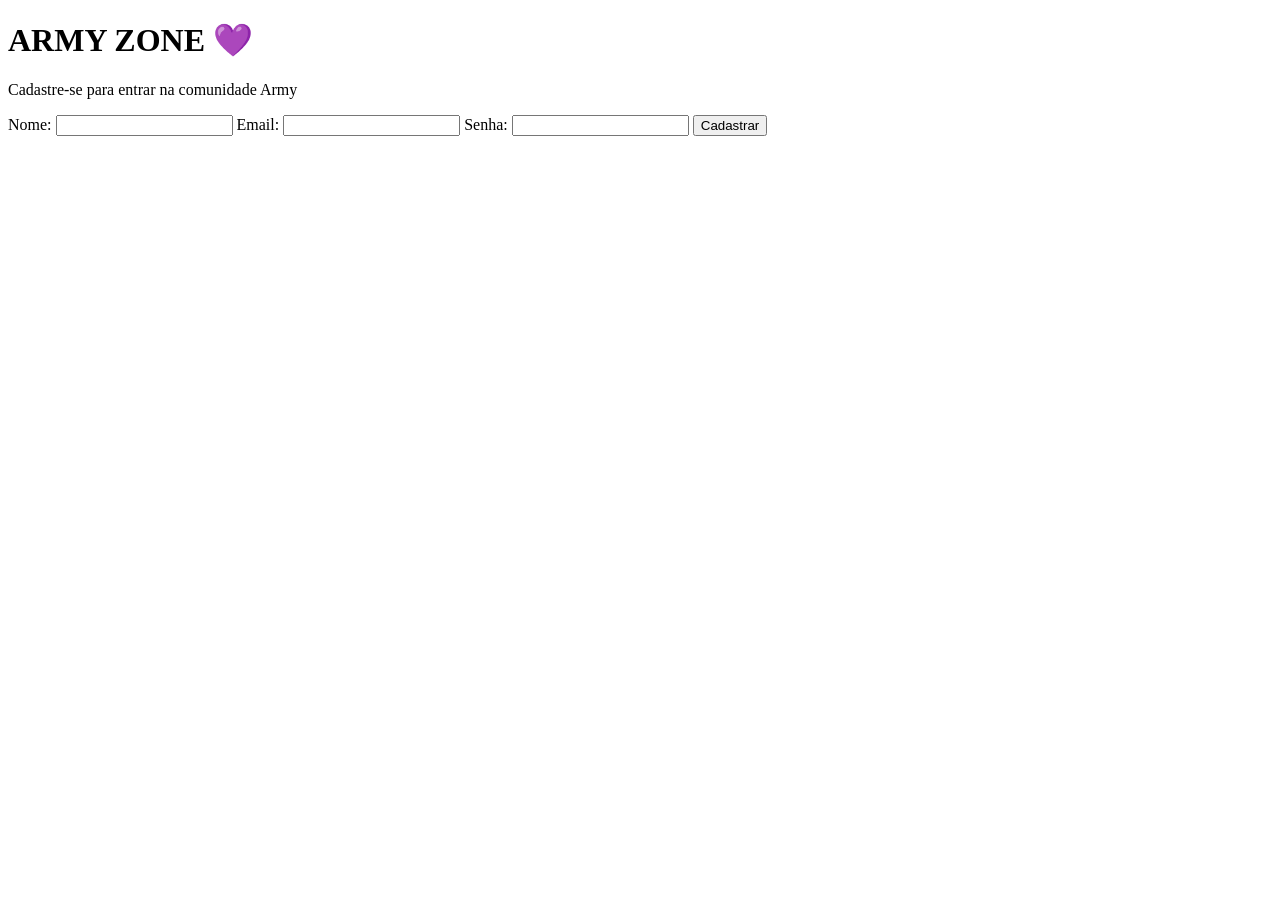
<file: src/main/resources/templates/cadastro.html>
<!DOCTYPE html>
<html lang="pt-br" xmlns:th="http://www.thymeleaf.org">
<head>
    <meta charset="UTF-8">
    <meta name="viewport" content="width=device-width, initial-scale=1.0">
    <title>Cadastro Army</title>
    <link rel="stylesheet" th:href="@{/css/form.css}">
</head>
<body>

    <div class="cadastro-container">

        <div class="cadastro-box">

            <h1>ARMY ZONE 💜</h1>

            <p>Cadastre-se para entrar na comunidade Army</p>

            <div id="alerta" style="display:none; padding:10px; border-radius:6px; margin-bottom:12px; text-align:center; font-weight:bold;"></div>

            <form th:action="@{/usuario}" method="post" id="formCadastro">

                <label for="nome">Nome:</label>
                <input type="text" id="nome" name="nome">

                <label for="email">Email:</label>
                <input type="email" id="email" name="email">

                <label for="senha">Senha:</label>
                <input type="password" id="senha" name="senha">

                <button type="submit">Cadastrar</button>

            </form>

        </div>

    </div>

    <script th:src="@{/js/cadastro.js}"></script>

</body>
</html>
</file>
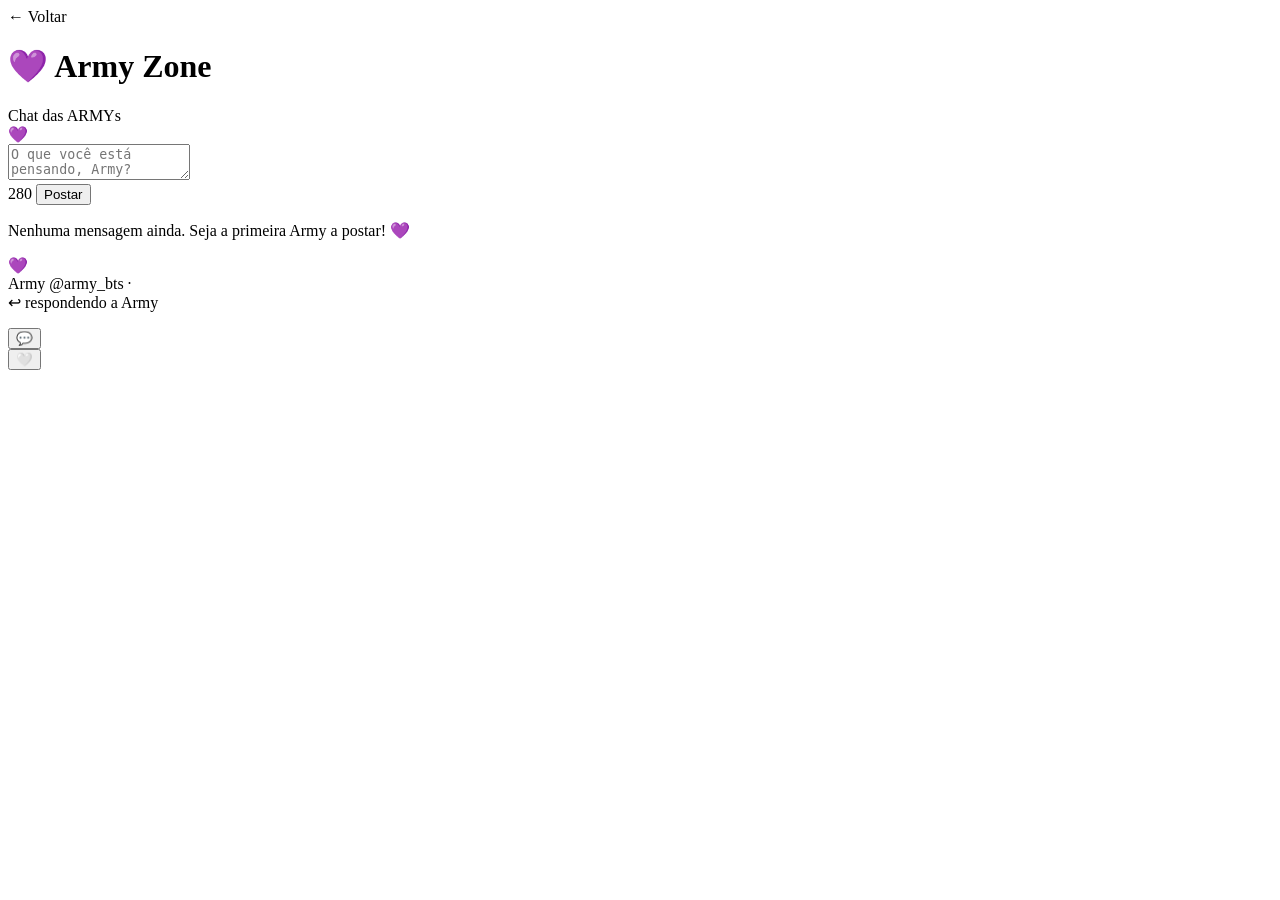
<file: src/main/resources/templates/chat.html>
<!DOCTYPE html>
<html xmlns:th="http://www.thymeleaf.org">
<head>
    <meta charset="UTF-8">
    <meta name="viewport" content="width=device-width, initial-scale=1.0">
    <title>Army Zone - Chat das ARMYs 💜</title>
    <link rel="stylesheet" th:href="@{/css/chat.css}">
</head>
<body th:attr="data-session=${sessionId}">

    <header>
        <a th:href="@{/home}">← Voltar</a>
        <h1>💜 Army Zone</h1>
        <span class="subtitulo">Chat das ARMYs</span>
    </header>

    <main>
        <div class="feed-container">

            <!-- Caixa de postagem principal -->
            <div class="post-box" id="post-box-principal">
                <div class="post-box-avatar">💜</div>
                <form method="post" th:action="@{/chat}" class="post-form">
                    <input type="hidden" name="respostaId" id="respostaId" value="" />
                    <div class="respondendo-a" id="respondendo-a" style="display:none;">
                        <span id="texto-respondendo">Respondendo a Army...</span>
                        <button type="button" onclick="cancelarResposta()">✕</button>
                    </div>
                    <textarea name="conteudo"
                              id="conteudo"
                              placeholder="O que você está pensando, Army?"
                              maxlength="280"
                              rows="2"
                              required></textarea>
                    <div class="post-footer">
                        <span class="contador" id="contador">280</span>
                        <button type="submit" class="btn-postar">Postar</button>
                    </div>
                </form>
            </div>

            <div class="divider"></div>

            <!-- Feed -->
            <div id="feed">
                <div th:if="${#lists.isEmpty(mensagens)}" class="sem-posts">
                    <p>Nenhuma mensagem ainda. Seja a primeira Army a postar! 💜</p>
                </div>

                <div th:each="msg, iterStat : ${mensagens}"
                     class="post-card"
                     th:attr="data-index=${iterStat.index}, data-id=${msg.id()}">

                    <div class="post-avatar" th:attr="data-index=${iterStat.index}">💜</div>

                    <div class="post-body">
                        <div class="post-header">
                            <span class="post-nome" th:attr="data-index=${iterStat.index}">Army</span>
                            <span class="post-handle">@army_bts</span>
                            <span class="post-dot">·</span>
                            <span class="post-hora"
                                  th:text="${#temporals.format(msg.criadoEm(), 'dd/MM HH:mm')}">
                            </span>
                        </div>

                        <!-- Citação de resposta -->
                        <div th:if="${msg.respostaId() != null}" class="citacao">
                            <span class="citacao-label">↩ respondendo a Army</span>
                            <p class="citacao-texto" th:text="${msg.respostaConteudo()}"></p>
                        </div>

                        <p class="post-texto" th:text="${msg.conteudo()}"></p>

                        <div class="post-acoes">
                            <!-- Responder -->
                            <button class="acao-btn acao-responder"
                                    th:attr="data-id=${msg.id()}, data-texto=${msg.conteudo()}"
                                    onclick="iniciarResposta(this)"
                                    title="Responder">
                                <span class="acao-icone">💬</span>
                            </button>

                            <!-- Curtir -->
                            <form method="post"
                                  th:action="@{'/chat/curtir/' + ${msg.id()}}"
                                  class="form-curtir">
                                <button type="submit"
                                        class="acao-btn acao-curtir"
                                        th:classappend="${curtidas != null and curtidas.contains(msg.id())} ? ' curtido' : ''"
                                        title="Curtir">
                                    <span class="acao-icone"
                                          th:text="${curtidas != null and curtidas.contains(msg.id())} ? '🩷' : '🤍'">🤍</span>
                                    <span class="acao-count"
                                          th:text="${msg.curtidas() > 0} ? ${msg.curtidas()} : ''"></span>
                                </button>
                            </form>
                        </div>
                    </div>
                </div>
            </div>

        </div>
    </main>

    <script>
        const cores = [
            '#a782b7', '#e8838f', '#5ba4cf', '#f5a623',
            '#67c3a0', '#e07b7b', '#7bb8f5', '#c97dd4',
            '#f0a500', '#6bbf8e', '#e06b9a', '#5b9ecf'
        ];

        document.querySelectorAll('.post-card').forEach(card => {
            const index = parseInt(card.dataset.index);
            const cor = cores[index % cores.length];
            card.querySelector('.post-avatar').style.backgroundColor = cor;
            card.querySelector('.post-nome').style.color = cor;
        });

        function iniciarResposta(btn) {
            const id = btn.dataset.id;
            const texto = btn.dataset.texto;
            document.getElementById('respostaId').value = id;
            const box = document.getElementById('respondendo-a');
            box.style.display = 'flex';
            const trecho = texto.length > 60 ? texto.substring(0, 60) + '...' : texto;
            document.getElementById('texto-respondendo').textContent = '\u21A9 Respondendo: "' + trecho + '"';
            document.getElementById('conteudo').focus();
            document.getElementById('post-box-principal').scrollIntoView({ behavior: 'smooth' });
        }

        function cancelarResposta() {
            document.getElementById('respostaId').value = '';
            document.getElementById('respondendo-a').style.display = 'none';
        }

        const textarea = document.getElementById('conteudo');
        const contador = document.getElementById('contador');
        textarea.addEventListener('input', () => {
            const restante = 280 - textarea.value.length;
            contador.textContent = restante;
            contador.style.color = restante < 20 ? '#e07b7b' : '#aaa';
        });
    </script>

</body>
</html>
</file>
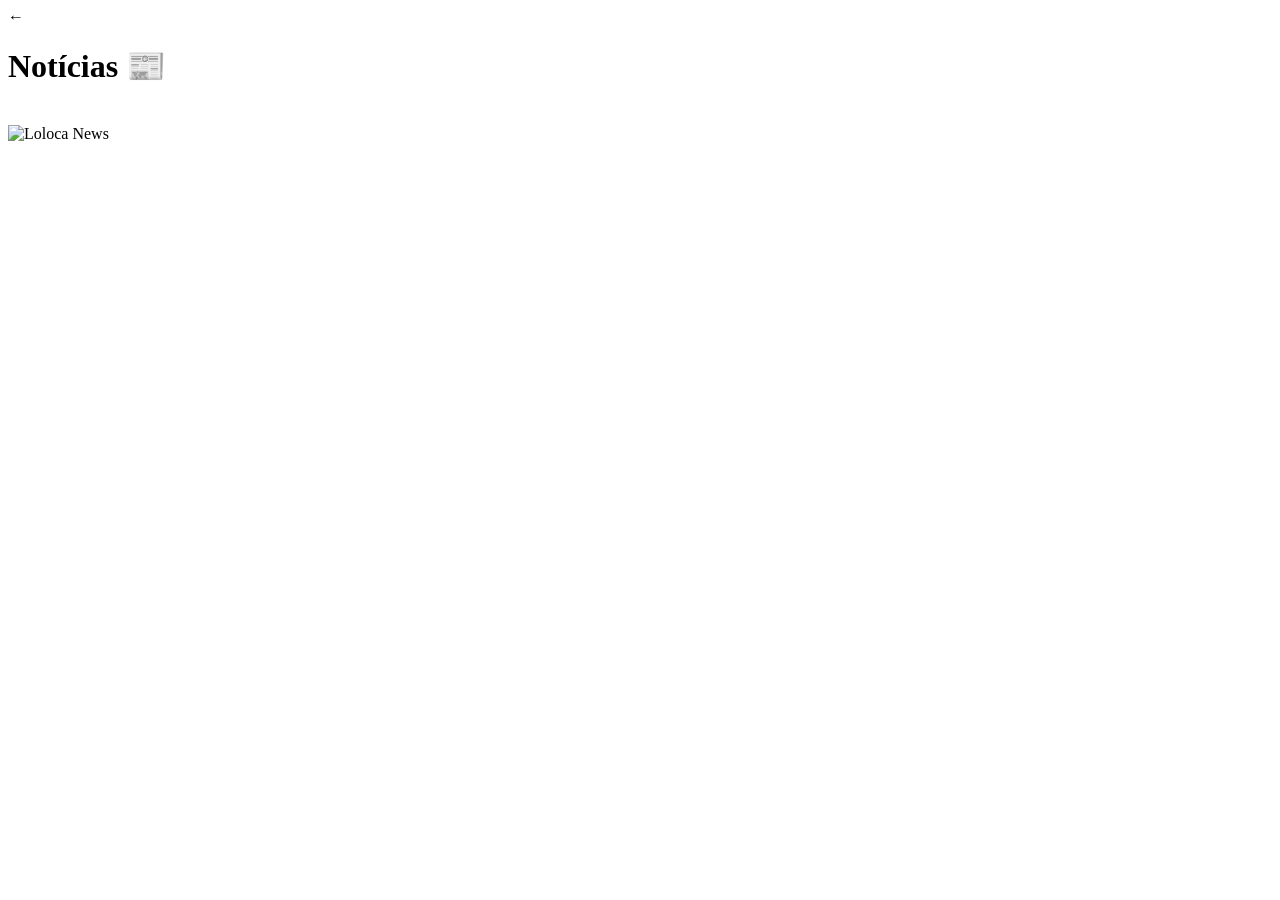
<file: src/main/resources/templates/detalhe-noticia.html>
<!DOCTYPE html>
<html xmlns:th="http://www.thymeleaf.org">
<head>
    <meta charset="UTF-8">
    <meta name="viewport" content="width=device-width, initial-scale=1.0">
    <title th:text="${noticia.titulo}">Detalhe da Notícia</title>
    <link rel="stylesheet" th:href="@{/css/detalhe-noticia.css}">
</head>
<body>

    <header>
        <a th:href="@{/noticias}">←</a>
        <h1>Notícias 📰</h1>
    </header>

    <main>
        <section class="membro">
            <h2 th:text="${noticia.titulo}"></h2>
            <p th:text="${noticia.conteudo}"></p>
            <img class="foto-noticia" th:src="@{'/img/' + ${noticia.imagem}}" th:alt="${noticia.titulo}">
            <footer>
                <img th:src="@{/img/loloca-news.png}" alt="Loloca News">
            </footer>
        </section>
    </main>

</body>
</html>
</file>
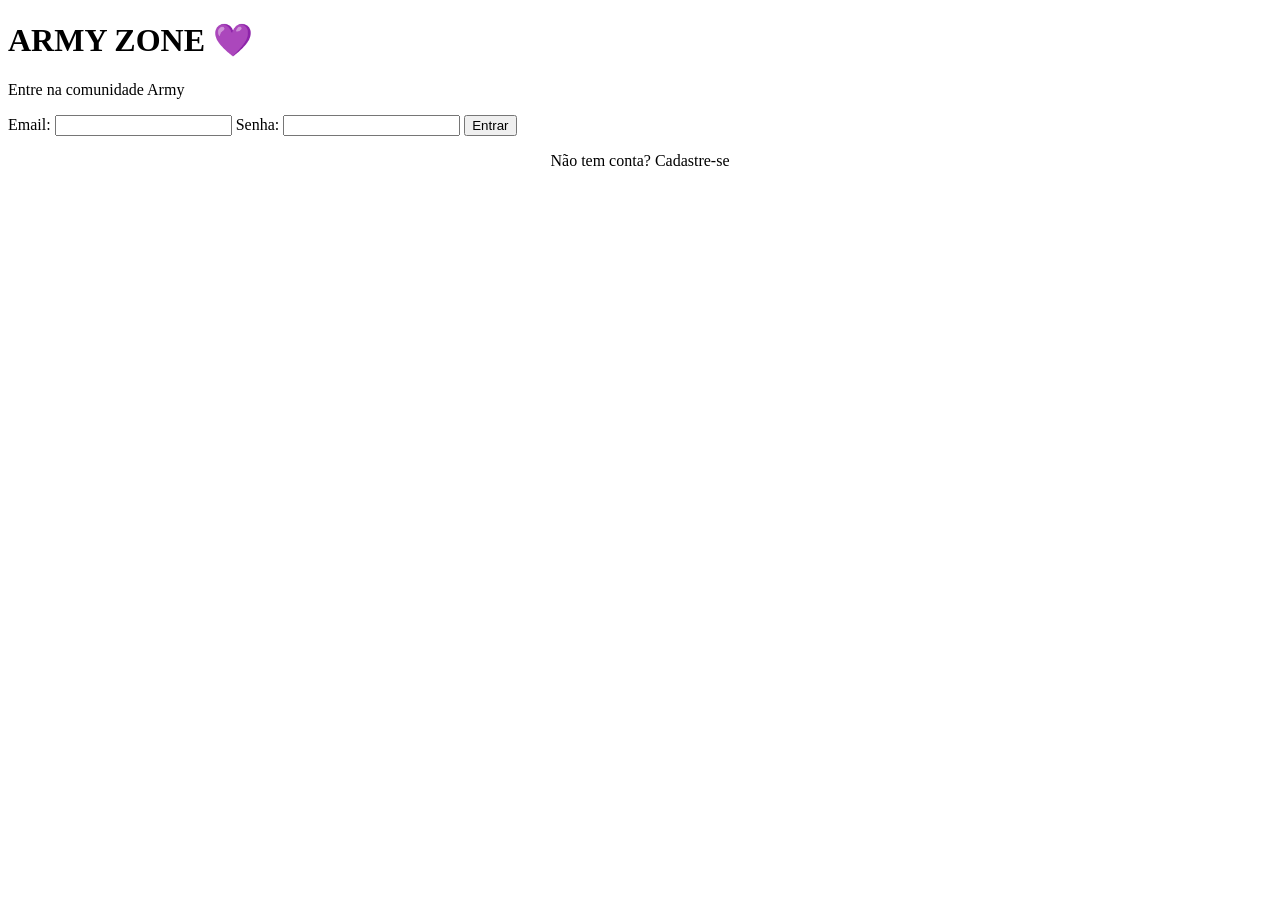
<file: src/main/resources/templates/login.html>
<!DOCTYPE html>
<html lang="pt-br" xmlns:th="http://www.thymeleaf.org">
<head>
    <meta charset="UTF-8">
    <meta name="viewport" content="width=device-width, initial-scale=1.0">
    <title>Login Army</title>
    <link rel="stylesheet" th:href="@{/css/form.css}">
</head>
<body>

    <div class="cadastro-container">

        <div class="cadastro-box">

            <h1>ARMY ZONE 💜</h1>

            <p>Entre na comunidade Army</p>

            <div id="alerta" style="display:none; padding:10px; border-radius:6px; margin-bottom:12px; text-align:center; font-weight:bold;"></div>

            <form th:action="@{/login}" method="post" id="formLogin">

                <label for="email">Email:</label>
                <input type="email" id="email" name="email">

                <label for="senha">Senha:</label>
                <input type="password" id="senha" name="senha">

                <button type="submit">Entrar</button>

            </form>

            <p style="margin-top: 16px; text-align: center;">
                Não tem conta? <a th:href="@{/cadastro}">Cadastre-se</a>
            </p>

        </div>

    </div>

    <script th:src="@{/js/login.js}"></script>

</body>
</html>
</file>
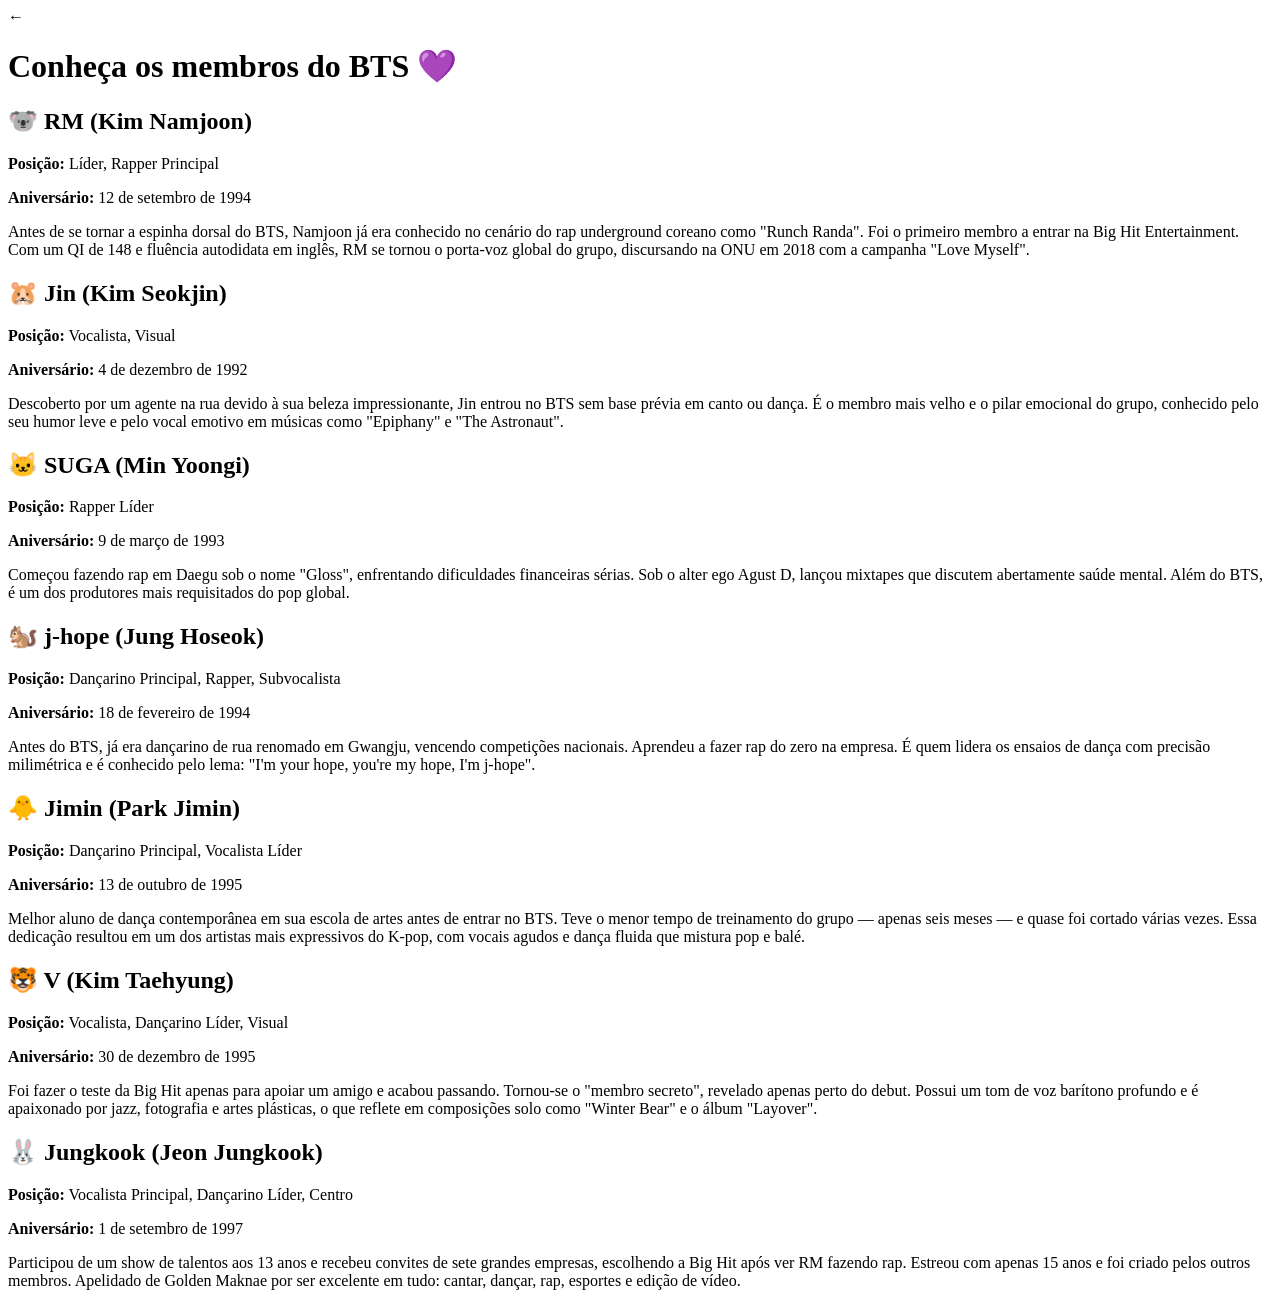
<file: src/main/resources/templates/membros.html>
<!DOCTYPE html>
<html xmlns:th="http://www.thymeleaf.org">
<head>
    <meta charset="UTF-8">
    <meta name="viewport" content="width=device-width, initial-scale=1.0">
    <title>Membros do BTS</title>
    <link rel="stylesheet" th:href="@{/css/membros.css}">
</head>
<body>

    <header>
        <a th:href="@{/home}">←</a>
        <h1>Conheça os membros do BTS 💜</h1>
    </header>

    <main>

        <section class="membro">
            <h2>🐨 RM (Kim Namjoon)</h2>
            <p><strong>Posição:</strong> Líder, Rapper Principal</p>
            <p><strong>Aniversário:</strong> 12 de setembro de 1994</p>
            <p>Antes de se tornar a espinha dorsal do BTS, Namjoon já era conhecido no cenário do rap underground coreano como "Runch Randa". Foi o primeiro membro a entrar na Big Hit Entertainment. Com um QI de 148 e fluência autodidata em inglês, RM se tornou o porta-voz global do grupo, discursando na ONU em 2018 com a campanha "Love Myself".</p>
        </section>

        <section class="membro">
            <h2>🐹 Jin (Kim Seokjin)</h2>
            <p><strong>Posição:</strong> Vocalista, Visual</p>
            <p><strong>Aniversário:</strong> 4 de dezembro de 1992</p>
            <p>Descoberto por um agente na rua devido à sua beleza impressionante, Jin entrou no BTS sem base prévia em canto ou dança. É o membro mais velho e o pilar emocional do grupo, conhecido pelo seu humor leve e pelo vocal emotivo em músicas como "Epiphany" e "The Astronaut".</p>
        </section>

        <section class="membro">
            <h2>🐱 SUGA (Min Yoongi)</h2>
            <p><strong>Posição:</strong> Rapper Líder</p>
            <p><strong>Aniversário:</strong> 9 de março de 1993</p>
            <p>Começou fazendo rap em Daegu sob o nome "Gloss", enfrentando dificuldades financeiras sérias. Sob o alter ego Agust D, lançou mixtapes que discutem abertamente saúde mental. Além do BTS, é um dos produtores mais requisitados do pop global.</p>
        </section>

        <section class="membro">
            <h2>🐿️ j-hope (Jung Hoseok)</h2>
            <p><strong>Posição:</strong> Dançarino Principal, Rapper, Subvocalista</p>
            <p><strong>Aniversário:</strong> 18 de fevereiro de 1994</p>
            <p>Antes do BTS, já era dançarino de rua renomado em Gwangju, vencendo competições nacionais. Aprendeu a fazer rap do zero na empresa. É quem lidera os ensaios de dança com precisão milimétrica e é conhecido pelo lema: "I'm your hope, you're my hope, I'm j-hope".</p>
        </section>

        <section class="membro">
            <h2>🐥 Jimin (Park Jimin)</h2>
            <p><strong>Posição:</strong> Dançarino Principal, Vocalista Líder</p>
            <p><strong>Aniversário:</strong> 13 de outubro de 1995</p>
            <p>Melhor aluno de dança contemporânea em sua escola de artes antes de entrar no BTS. Teve o menor tempo de treinamento do grupo — apenas seis meses — e quase foi cortado várias vezes. Essa dedicação resultou em um dos artistas mais expressivos do K-pop, com vocais agudos e dança fluida que mistura pop e balé.</p>
        </section>

        <section class="membro">
            <h2>🐯 V (Kim Taehyung)</h2>
            <p><strong>Posição:</strong> Vocalista, Dançarino Líder, Visual</p>
            <p><strong>Aniversário:</strong> 30 de dezembro de 1995</p>
            <p>Foi fazer o teste da Big Hit apenas para apoiar um amigo e acabou passando. Tornou-se o "membro secreto", revelado apenas perto do debut. Possui um tom de voz barítono profundo e é apaixonado por jazz, fotografia e artes plásticas, o que reflete em composições solo como "Winter Bear" e o álbum "Layover".</p>
        </section>

        <section class="membro">
            <h2>🐰 Jungkook (Jeon Jungkook)</h2>
            <p><strong>Posição:</strong> Vocalista Principal, Dançarino Líder, Centro</p>
            <p><strong>Aniversário:</strong> 1 de setembro de 1997</p>
            <p>Participou de um show de talentos aos 13 anos e recebeu convites de sete grandes empresas, escolhendo a Big Hit após ver RM fazendo rap. Estreou com apenas 15 anos e foi criado pelos outros membros. Apelidado de Golden Maknae por ser excelente em tudo: cantar, dançar, rap, esportes e edição de vídeo.</p>
        </section>

    </main>

</body>
</html>
</file>
